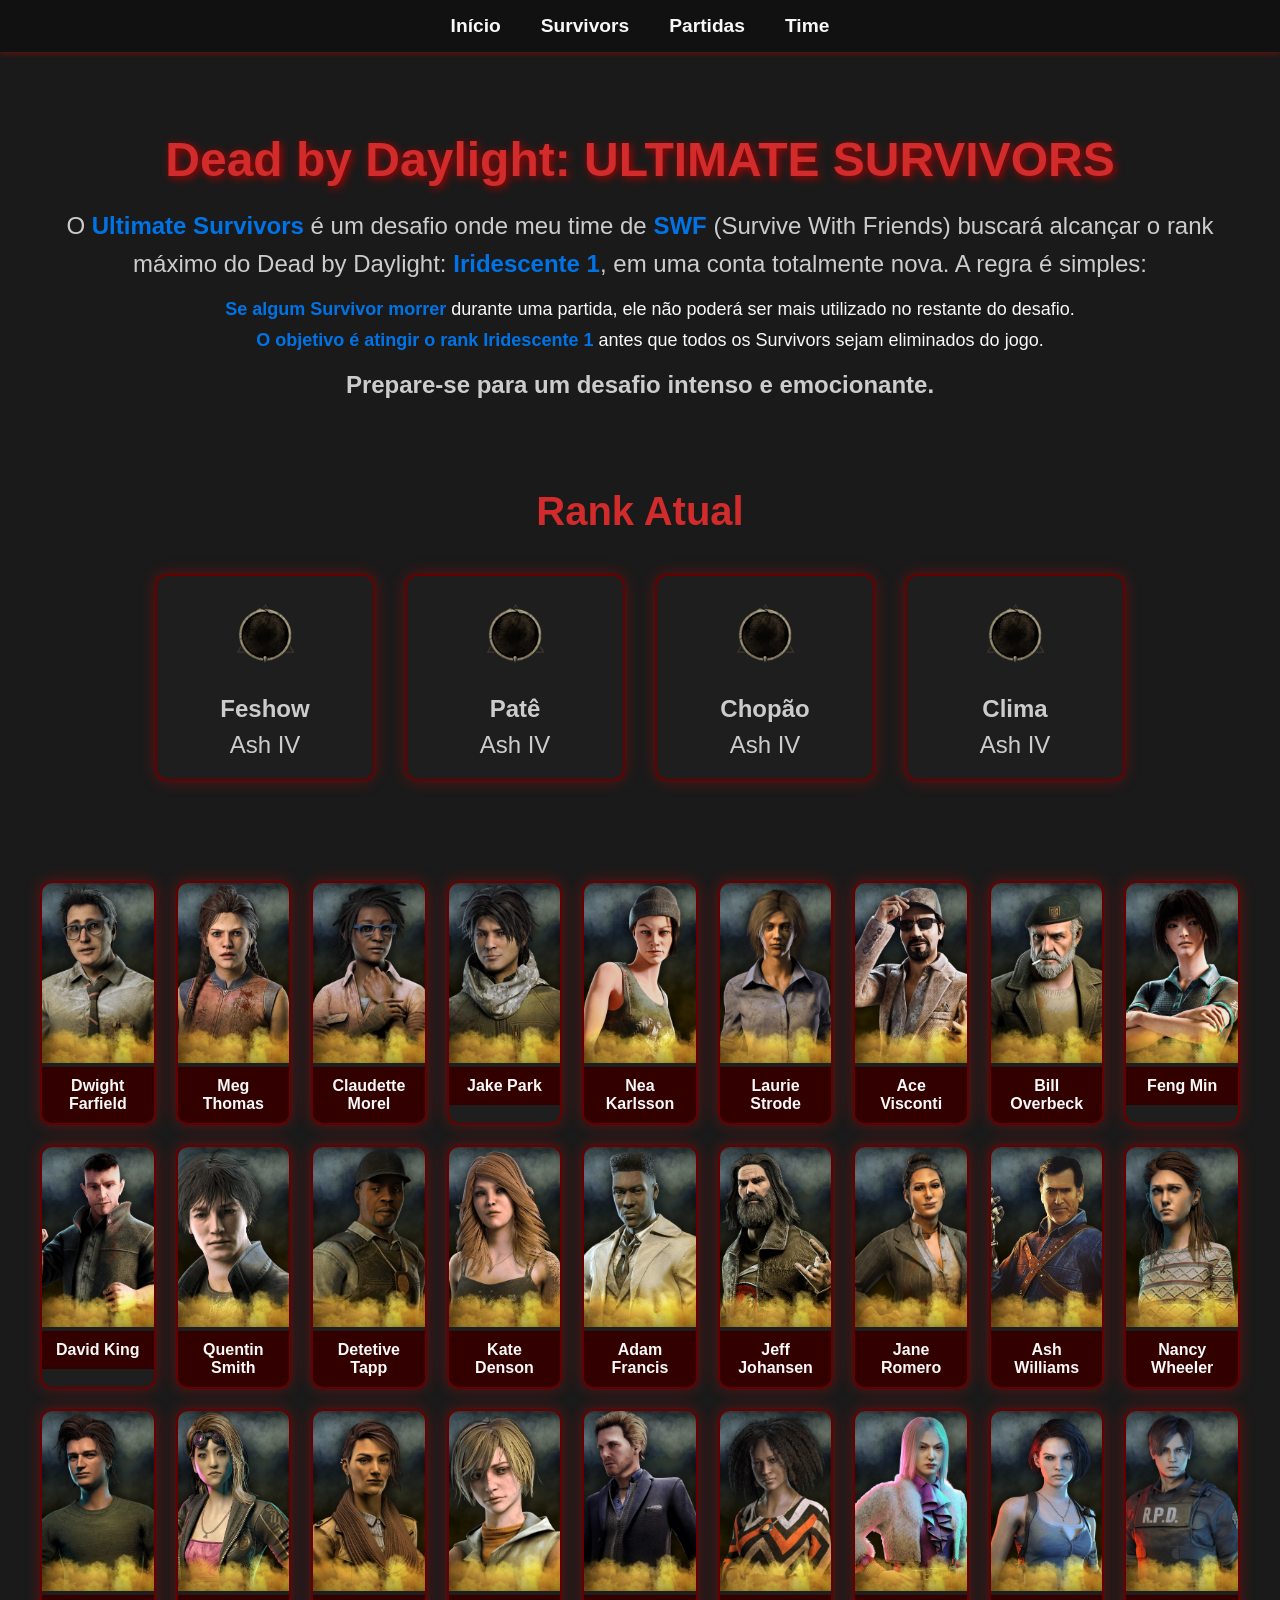
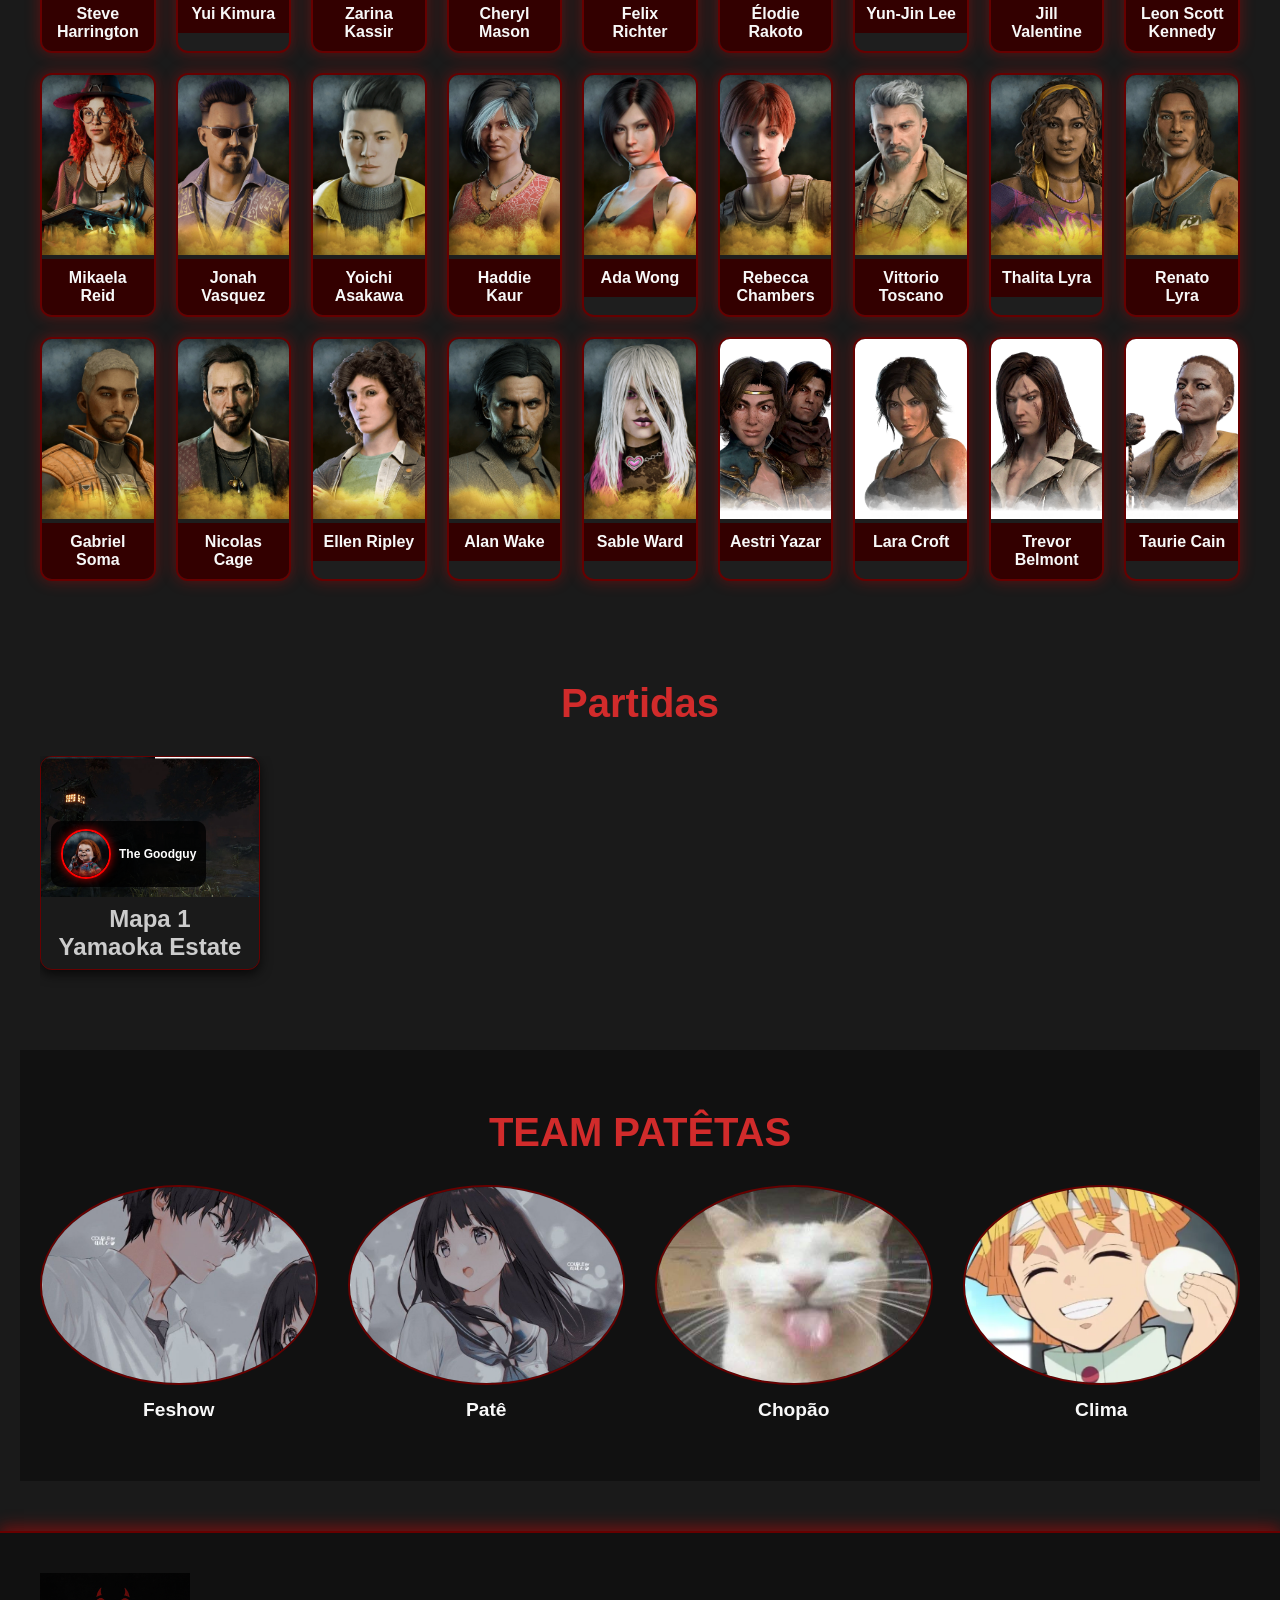
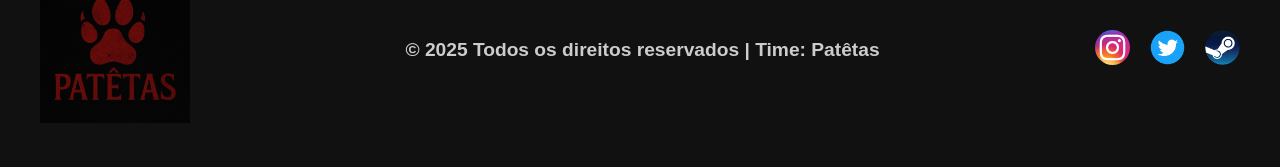
<file: index.html>
<!DOCTYPE html>
<html lang="pt-BR">
  <head>
    <meta charset="UTF-8" />
    <meta name="viewport" content="width=device-width, initial-scale=1" />
    <title>Desafio Dead by Daylight</title>
    <link rel="stylesheet" href="./Assets/styles.css" />
  </head>
  <body>
    <nav class="navbar">
      <ul>
        <li><a href="#inicio">Início</a></li>
        <li><a href="#survivors">Survivors</a></li>
        <li><a href="#partidas">Partidas</a></li>
        <li><a href="#time">Time</a></li>
      </ul>
    </nav>
    <div class="intro" id="inicio">
      <div class="ultimate-survivors" id="inicio">
        <h1 class="title">Dead by Daylight: ULTIMATE SURVIVORS</h1>
        <p class="description">
          O <strong>Ultimate Survivors</strong> é um desafio onde meu time de
          <strong>SWF</strong> (Survive With Friends) buscará alcançar o rank
          máximo do Dead by Daylight: <strong>Iridescente 1</strong>, em uma
          conta totalmente nova. A regra é simples:
        </p>

        <ul class="rules">
          <li>
            <strong>Se algum Survivor morrer</strong> durante uma partida, ele
            não poderá ser mais utilizado no restante do desafio.
          </li>
          <li>
            <strong>O objetivo é atingir o rank Iridescente 1</strong> antes que
            todos os Survivors sejam eliminados do jogo.
          </li>
        </ul>

        <p class="final-note">
          Prepare-se para um desafio intenso e emocionante.
        </p>
      </div>
      <section class="rank-section">
        <h2>Rank Atual</h2>
        <div class="rank-row">
          <div class="rank-card">
            <img src="./Assets/img/Grades/Ash.webp" alt="Rank Feshow" />
            <p class="player-name">Feshow</p>
            <p class="player-elo">Ash IV</p>
          </div>

          <div class="rank-card">
            <img src="./Assets/img/Grades/Ash.webp" alt="Rank Patê" />
            <p class="player-name">Patê</p>
            <p class="player-elo">Ash IV</p>
          </div>

          <div class="rank-card">
            <img src="./Assets/img/Grades/Ash.webp" alt="Rank Chopão" />
            <p class="player-name">Chopão</p>
            <p class="player-elo">Ash IV</p>
          </div>

          <div class="rank-card">
            <img src="./Assets/img/Grades/Ash.webp" alt="Rank Clima" />
            <p class="player-name">Clima</p>
            <p class="player-elo">Ash IV</p>
          </div>
        </div>
      </section>
      <div class="cards-container" id="survivors">
        <div class="card">
          <img src="./Assets/img/Dwight Farfield.png" alt="Dwight Farfield" />
          <span>Dwight Farfield</span>
        </div>
        <div class="card">
          <img src="./Assets/img/Meg Thomas.png" alt="Meg Thomas" />
          <span>Meg Thomas</span>
        </div>
        <div class="card">
          <img src="./Assets/img/Claudette Morel.png" alt="Claudette Morel" />
          <span>Claudette Morel</span>
        </div>
        <div class="card">
          <img src="./Assets/img/Jake Park.png" alt="Jake Park" />
          <span>Jake Park</span>
        </div>
        <div class="card">
          <img src="./Assets/img/Nea Karlsson.png" alt="Nea Karlsson" />
          <span>Nea Karlsson</span>
        </div>
        <div class="card">
          <img src="./Assets/img/Laurie Strode.png" alt="Laurie Strode" />
          <span>Laurie Strode</span>
        </div>
        <div class="card">
          <img src="./Assets/img/Ace Visconti.png" alt="Ace Visconti" />
          <span>Ace Visconti</span>
        </div>
        <div class="card">
          <img src="./Assets/img/Bill Overbeck.png" alt="Bill Overbeck" />
          <span>Bill Overbeck</span>
        </div>
        <div class="card">
          <img src="./Assets/img/Feng Min.png" alt="Feng Min" />
          <span>Feng Min</span>
        </div>
        <div class="card">
          <img src="./Assets/img/David King.png" alt="David King" />
          <span>David King</span>
        </div>
        <div class="card">
          <img src="./Assets/img/Quentin Smith.png" alt="Quentin Smith" />
          <span>Quentin Smith</span>
        </div>
        <div class="card">
          <img src="./Assets/img/Detetive Tapp.png" alt="Detetive Tapp" />
          <span>Detetive Tapp</span>
        </div>
        <div class="card">
          <img src="./Assets/img/Kate Denson.png" alt="Kate Denson" />
          <span>Kate Denson</span>
        </div>
        <div class="card">
          <img src="./Assets/img/Adam Francis.png" alt="Adam Francis" />
          <span>Adam Francis</span>
        </div>
        <div class="card">
          <img src="./Assets/img/Jeff Johansen.png" alt="Jeff Johansen" />
          <span>Jeff Johansen</span>
        </div>
        <div class="card">
          <img src="./Assets/img/Jane Romero.png" alt="Jane Romero" />
          <span>Jane Romero</span>
        </div>
        <div class="card">
          <img src="./Assets/img/Ash Williams.png" alt="Ash Williams" />
          <span>Ash Williams</span>
        </div>
        <div class="card">
          <img src="./Assets/img/Nancy Wheeler.png" alt="Nancy Wheeler" />
          <span>Nancy Wheeler</span>
        </div>
        <div class="card">
          <img src="./Assets/img/Steve Harrington.png" alt="Steve Harrington" />
          <span>Steve Harrington</span>
        </div>
        <div class="card">
          <img src="./Assets/img/Yui Kimura.png" alt="Yui Kimura" />
          <span>Yui Kimura</span>
        </div>
        <div class="card">
          <img src="./Assets/img/Zarina Kassir.png" alt="Zarina Kassir" />
          <span>Zarina Kassir</span>
        </div>
        <div class="card">
          <img src="./Assets/img/Cheryl Mason.png" alt="Cheryl Mason" />
          <span>Cheryl Mason</span>
        </div>
        <div class="card">
          <img src="./Assets/img/Felix Richter.png" alt="Felix Richter" />
          <span>Felix Richter</span>
        </div>
        <div class="card">
          <img src="./Assets/img/Élodie Rakoto.png" alt="Élodie Rakoto" />
          <span>Élodie Rakoto</span>
        </div>
        <div class="card">
          <img src="./Assets/img/Yun-Jin Lee.png" alt="Yun-Jin Lee" />
          <span>Yun-Jin Lee</span>
        </div>
        <div class="card">
          <img src="./Assets/img/Jill Valentine.png" alt="Jill Valentine" />
          <span>Jill Valentine</span>
        </div>
        <div class="card">
          <img
            src="./Assets/img/Leon Scott Kennedy.png"
            alt="Leon Scott Kennedy"
          />
          <span>Leon Scott Kennedy</span>
        </div>
        <div class="card">
          <img src="./Assets/img/Mikaela Reid.png" alt="Mikaela Reid" />
          <span>Mikaela Reid</span>
        </div>
        <div class="card">
          <img src="./Assets/img/Jonah Vasquez.png" alt="Jonah Vasquez" />
          <span>Jonah Vasquez</span>
        </div>
        <div class="card">
          <img src="./Assets/img/Yoichi Asakawa.png" alt="Yoichi Asakawa" />
          <span>Yoichi Asakawa</span>
        </div>
        <div class="card">
          <img src="./Assets/img/Haddie Kaur.png" alt="Haddie Kaur" />
          <span>Haddie Kaur</span>
        </div>
        <div class="card">
          <img src="./Assets/img/Ada Wong.png" alt="Ada Wong" />
          <span>Ada Wong</span>
        </div>
        <div class="card">
          <img src="./Assets/img/Rebecca Chambers.png" alt="Rebecca Chambers" />
          <span>Rebecca Chambers</span>
        </div>
        <div class="card">
          <img src="./Assets/img/Vittorio Toscano.png" alt="Vittorio Toscano" />
          <span>Vittorio Toscano</span>
        </div>
        <div class="card">
          <img src="./Assets/img/Thalita Lyra.png" alt="Thalita Lyra" />
          <span>Thalita Lyra</span>
        </div>
        <div class="card">
          <img src="./Assets/img/Renato Lyra.png" alt="Renato Lyra" />
          <span>Renato Lyra</span>
        </div>
        <div class="card">
          <img src="./Assets/img/Gabriel Soma.png" alt="Gabriel Soma" />
          <span>Gabriel Soma</span>
        </div>
        <div class="card">
          <img src="./Assets/img/Nicolas Cage.png" alt="Nicolas Cage" />
          <span>Nicolas Cage</span>
        </div>
        <div class="card">
          <img src="./Assets/img/Ellen Ripley.png" alt="Ellen Ripley" />
          <span>Ellen Ripley</span>
        </div>
        <div class="card">
          <img src="./Assets/img/Alan Wake.png" alt="Alan Wake" />
          <span>Alan Wake</span>
        </div>
        <div class="card">
          <img src="./Assets/img/Sable Ward.png" alt="Sable Ward" />
          <span>Sable Ward</span>
        </div>
        <div class="card">
          <img src="./Assets/img/Aestri Yazar.png" alt="Aestri Yazar" />
          <span>Aestri Yazar</span>
        </div>
        <div class="card">
          <img src="./Assets/img/Lara Croft.png" alt="Lara Croft" />
          <span>Lara Croft</span>
        </div>
        <div class="card">
          <img src="./Assets/img/Trevor Belmont.png" alt="Trevor Belmont" />
          <span>Trevor Belmont</span>
        </div>
        <div class="card">
          <img src="./Assets/img/Taurie Cain.png" alt="Taurie Cain" />
          <span>Taurie Cain</span>
        </div>
      </div>
      <div class="partidas-section" id="partidas">
        <h2>Partidas</h2>
        <div class="partidas-scroll">
          <div class="mapa-card">
            <div class="mapa-img">
              <img
                src="./Assets/maps/Yamaoka Estate.png"
                alt="Forgotten Ruins"
              />
              <div class="killer-info">
                <img
                  src="./Assets/img/Killers/The Goodguy.png"
                  alt="The Goodguy"
                />
                <span>The Goodguy</span>
              </div>
            </div>
            <p class="mapa-nome">
              Mapa 1<br />
              Yamaoka Estate
            </p>
          </div>
        </div>
      </div>
      <div class="time-section" id="time">
        <h2>TEAM PATÊTAS</h2>
        <div class="time-grid">
          <div class="integrante">
            <a
              href="https://steamcommunity.com/id/FelipeFeshow/"
              target="_blank"
            >
              <img src="./Assets/team/Feshow.png" alt="Feshow" />
            </a>
            <p>Feshow</p>
          </div>
          <div class="integrante">
            <a href="https://steamcommunity.com/id/patehikari" target="_blank">
              <img src="./Assets/team/Patê.png" alt="Patê" />
            </a>
            <p>Patê</p>
          </div>
          <div class="integrante">
            <a
              href="https://steamcommunity.com/profiles/76561198812259699/"
              target="_blank"
            >
              <img src="./Assets/team/Chão.png" alt="Chopão" />
            </a>
            <p>Chopão</p>
          </div>
          <div class="integrante">
            <a href="https://steamcommunity.com/id/sirdenin/" target="_blank">
              <img src="./Assets/team/Clima.png" alt="Clima" />
            </a>
            <p>Clima</p>
          </div>
        </div>
      </div>
    </div>
    <footer class="footer">
      <div class="footer-container">
        <div class="footer-logo">
          <img src="./Assets/img/Social/logo-time.png" alt="Logo do Time" />
        </div>
        <div class="footer-text">
          <p>&copy; 2025 Todos os direitos reservados | Time: Patêtas</p>
        </div>
        <div class="footer-social">
          <a
            href="https://www.instagram.com/patehikari/"
            target="_blank"
            title="Instagram"
          >
            <img src="./Assets/img/Social/Instagram_icon.png" alt="Instagram" />
          </a>
          <a href="https://x.com/patehikari" target="_blank" title="Twitter">
            <img src="./Assets/img/Social/Twitter_icon.webp" alt="Twitter" />
          </a>
          <a
            href="https://steamcommunity.com/groups/patetasdbd"
            target="_blank"
            title="Steam"
          >
            <img src="./Assets/img/Social/Steam-icon.webp" alt="Steam" />
          </a>
        </div>
      </div>
    </footer>
  </body>
</html>
</file>
<file: Assets/styles.css>
* {
  margin: 0;
  padding: 0;
  box-sizing: border-box;
}

body {
  font-family: "Poppins", sans-serif;
  background: linear-gradient(135deg, #000000, #2c0b0e);
  color: #f8f8f8;
  min-height: 100vh;
}

.navbar {
  background: #111;
  padding: 15px 0;
  box-shadow: 0 2px 5px rgba(255, 0, 0, 0.3);
  position: sticky;
  top: 0;
  z-index: 1000;
}

.navbar ul {
  list-style: none;
  display: flex;
  justify-content: center;
  gap: 40px;
}

.navbar a {
  text-decoration: none;
  color: #f8f8f8;
  font-weight: bold;
  font-size: 1.2em;
  transition: 0.3s;
}

.navbar a:hover {
  color: #e10600;
}

.intro {
  text-align: center;
  padding: 50px 20px;
  background: #1a1a1a;
  box-shadow: 0 4px 10px rgba(255, 0, 0, 0.3);
}

.intro h1 {
  font-size: 3em;
  margin-bottom: 20px;
  color: #d12b2b;
  text-shadow: 2px 2px 8px #b30000;
}

.intro p {
  font-size: 1.5em;
  color: #ccc;
}

.cards-container {
  display: grid;
  grid-template-columns: repeat(9, 1fr);
  gap: 20px;
  padding: 40px 20px;
  max-width: 1600px;
  margin: 0 auto;
}

.card {
  background: #1e1e1e;
  border: 2px solid #660000;
  border-radius: 12px;
  overflow: hidden;
  text-align: center;
  transition: 0.3s ease;
  box-shadow: 0 0 15px rgba(255, 0, 0, 0.3);
  cursor: pointer;
}

.card:hover {
  transform: translateY(-8px) scale(1.05);
  box-shadow: 0 0 25px rgba(255, 0, 0, 0.5);
}

.card img {
  width: 100%;
  height: 180px;
  object-fit: cover;
}

.card span {
  display: block;
  padding: 10px;
  font-weight: bold;
  background: #330000;
  color: #f8f8f8;
}

.card.Morto {
  filter: grayscale(100%);
  opacity: 0.6;
  border-color: #444;
}

.card.Morto span {
  background: #111;
  color: #bbb;
}

.partidas-section {
  padding: 60px 20px;
}

.partidas-section h2 {
  text-align: center;
  font-size: 2.5em;
  color: #d12b2b;
  margin-bottom: 30px;
}

.partidas-scroll {
  display: flex;
  overflow-x: auto;
  gap: 20px;
  padding-bottom: 20px;
}

.mapa-card {
  width: 220px;
  background: #1a1a1a;
  border: 1px solid #660000;
  border-radius: 12px;
  overflow: hidden;
  box-shadow: 0 4px 12px rgba(0, 0, 0, 0.7);
  transition: transform 0.3s, box-shadow 0.3s;
  flex-shrink: 0;
}

.mapa-card:hover {
  transform: scale(1.05);
  box-shadow: 0 8px 16px rgba(255, 0, 0, 0.3);
}

.mapa-img {
  position: relative;
  width: 100%;
  height: 140px;
  overflow: hidden;
}

.mapa-img img {
  width: 100%;
  height: 100%;
  object-fit: cover;
}

.killer-info {
  position: absolute;
  bottom: 10px;
  left: 10px;
  background: rgba(0, 0, 0, 0.8);
  padding: 8px 10px;
  border-radius: 10px;
  display: flex;
  align-items: center;
  gap: 8px;
}

.killer-info img {
  width: 50px;
  height: 50px;
  border-radius: 50%;
  object-fit: cover;
  border: 2px solid #ff0000;
  box-shadow: 0 0 10px rgba(255, 0, 0, 0.7);
}

.killer-info span {
  color: #fff;
  font-size: 12px;
  font-weight: bold;
}

.mapa-nome {
  text-align: center;
  padding: 8px;
  color: #eee;
  font-size: 16px;
  font-weight: bold;
}

.time-section {
  padding: 60px 20px;
  background: #111;
}

.time-section h2 {
  text-align: center;
  font-size: 2.5em;
  color: #d12b2b;
  margin-bottom: 30px;
}

.time-grid {
  display: grid;
  grid-template-columns: repeat(auto-fit, minmax(200px, 1fr));
  gap: 30px;
  max-width: 1200px;
  margin: 0 auto;
}

.integrante {
  text-align: center;
}

.integrante img {
  width: 100%;
  height: 200px;
  object-fit: cover;
  border-radius: 50%;
  border: 2px solid #660000;
  margin-bottom: 10px;
}

.integrante p {
  font-size: 1.2em;
  font-weight: bold;
  color: #f8f8f8;
}

.integrante a img {
  cursor: pointer;
}

.footer {
  background: #111;
  color: #f8f8f8;
  padding: 40px 20px;
  border-top: 2px solid #660000;
  box-shadow: 0 -4px 15px rgba(255, 0, 0, 0.4);
}

.footer-container {
  display: flex;
  justify-content: space-between;
  align-items: center;
  max-width: 1200px;
  margin: 0 auto;
  flex-wrap: wrap;
}

.footer-logo img {
  width: 150px;
}

.footer-text p {
  font-size: 1.2em;
  font-weight: bold;
  color: #ccc;
  text-align: center;
  margin: 10px 0;
}

.footer-social {
  display: flex;
  gap: 20px;
  justify-content: center;
}

.footer-social a img {
  width: 35px;
  height: 35px;
  border-radius: 50%;
  transition: transform 0.3s;
}

.footer-social a img:hover {
  transform: scale(1.1);
}

.footer-social a {
  text-decoration: none;
}

.ultimate-survivors {
  padding: 30px;
  font-family: "Arial", sans-serif;
}

.title {
  font-size: 36px;
  color: #333;
  text-align: center;
  margin-bottom: 20px;
}

.description {
  font-size: 18px;
  color: #555;
  line-height: 1.6;
  margin-bottom: 15px;
}

.rules {
  list-style-type: disc;
  padding-left: 20px;
  margin-bottom: 20px;
  list-style: none;
}

.rules li {
  font-size: 18px;
  margin-bottom: 10px;
}

.ultimate-survivors strong {
  color: #0073e6;
}

.final-note {
  font-size: 20px;
  color: #0073e6;
  font-weight: bold;
  text-align: center;
}

.rank-section {
  padding: 60px 20px;
  background: #1a1a1a;
}

.rank-section h2 {
  text-align: center;
  font-size: 2.5em;
  color: #d12b2b;
  margin-bottom: 40px;
}

.rank-row {
  display: flex;
  justify-content: center;
  align-items: center;
  gap: 30px;
  flex-wrap: wrap;
  max-width: 1200px;
  margin: 0 auto;
}

.rank-card {
  background: #1e1e1e;
  border: 2px solid #660000;
  border-radius: 12px;
  overflow: hidden;
  text-align: center;
  padding: 20px;
  width: 220px;
  box-shadow: 0 0 15px rgba(255, 0, 0, 0.3);
  transition: transform 0.3s ease, box-shadow 0.3s ease;
}

.rank-card:hover {
  transform: translateY(-8px) scale(1.05);
  box-shadow: 0 0 25px rgba(255, 0, 0, 0.5);
}

.rank-card img {
  width: 80px;
  height: 80px;
  object-fit: contain;
  margin-bottom: 15px;
}

.player-name {
  font-size: 1.2em;
  font-weight: bold;
  color: #f8f8f8;
  margin-bottom: 8px;
}

.player-elo {
  font-size: 1em;
  color: #bbb;
}

@media (max-width: 768px) {
  .navbar ul {
    flex-direction: column;
    gap: 20px;
    align-items: center;
  }

  .intro h1 {
    font-size: 2.2em;
  }

  .intro p {
    font-size: 1.2em;
  }

  .cards-container {
    grid-template-columns: repeat(2, 1fr);
    gap: 15px;
  }

  .card img {
    height: 150px;
  }

  .partidas-section h2,
  .time-section h2 {
    font-size: 2em;
  }

  .partidas-scroll {
    padding: 10px;
    gap: 10px;
  }

  .mapa-card img {
    height: 120px;
  }

  .time-grid {
    grid-template-columns: repeat(auto-fit, minmax(150px, 1fr));
    gap: 20px;
  }

  .integrante img {
    height: 150px;
  }

  .footer-container {
    flex-direction: column;
    text-align: center;
    gap: 20px;
  }

  .footer-logo img {
    width: 120px;
  }

  .footer-text p {
    font-size: 1em;
  }

  .footer-social {
    gap: 15px;
  }

  .footer-social a img {
    width: 30px;
    height: 30px;
  }
}
</file>
